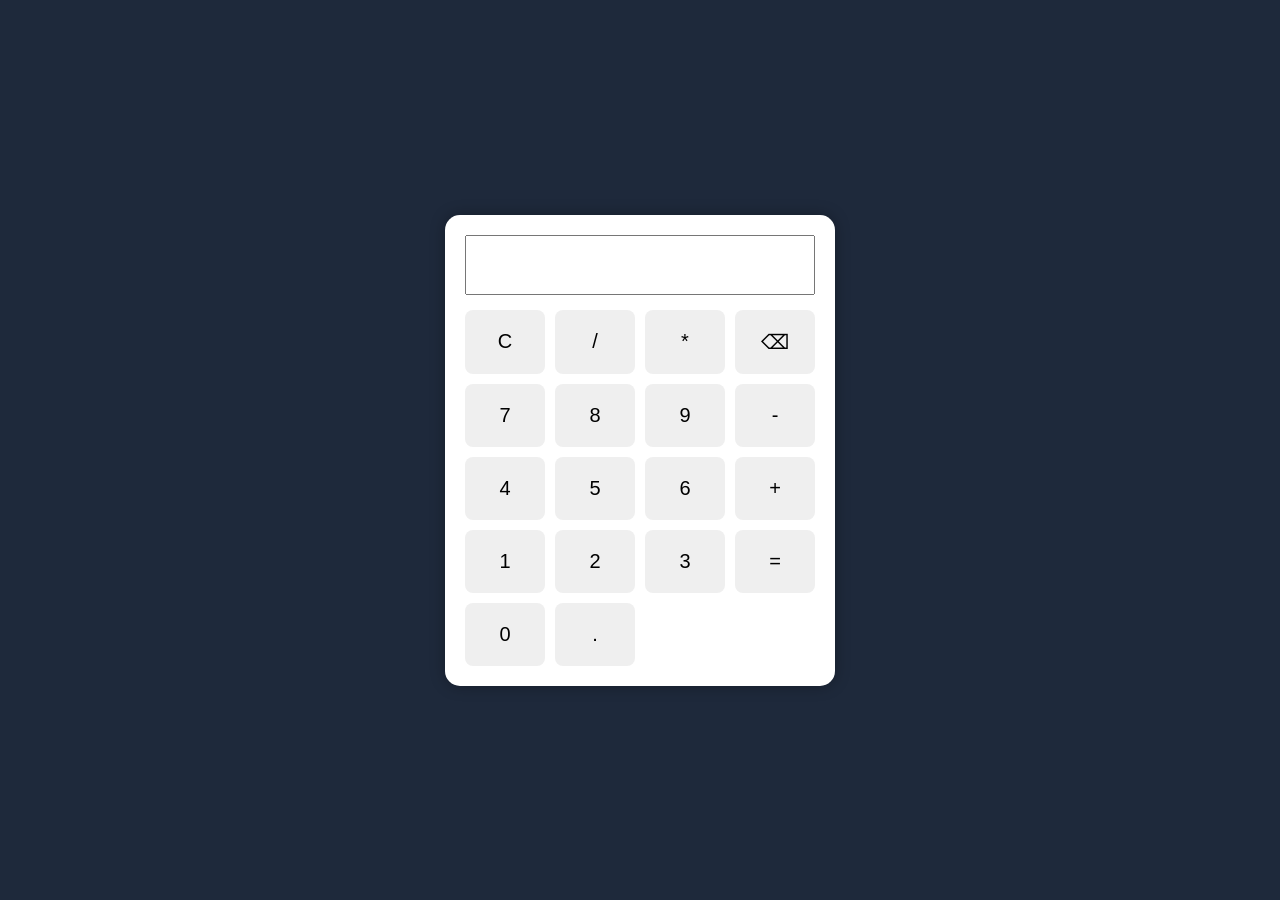
<file: Calculator/index.html>
<!DOCTYPE html>
<html>
<head>
    <title>Calculator</title>
    <link rel="stylesheet" href="style.css">
</head>
<body>

<div class="calculator">

    <input type="text" id="display" readonly>

    <div class="buttons">

        <button onclick="clearDisplay()">C</button>
        <button onclick="appendValue('/')">/</button>
        <button onclick="appendValue('*')">*</button>
        <button onclick="deleteLast()">⌫</button>

        <button onclick="appendValue('7')">7</button>
        <button onclick="appendValue('8')">8</button>
        <button onclick="appendValue('9')">9</button>
        <button onclick="appendValue('-')">-</button>

        <button onclick="appendValue('4')">4</button>
        <button onclick="appendValue('5')">5</button>
        <button onclick="appendValue('6')">6</button>
        <button onclick="appendValue('+')">+</button>

        <button onclick="appendValue('1')">1</button>
        <button onclick="appendValue('2')">2</button>
        <button onclick="appendValue('3')">3</button>
        <button onclick="calculate()">=</button>

        <button onclick="appendValue('0')">0</button>
        <button onclick="appendValue('.')">.</button>

    </div>

</div>

<script src="script.js"></script>

</body>
</html>
</file>
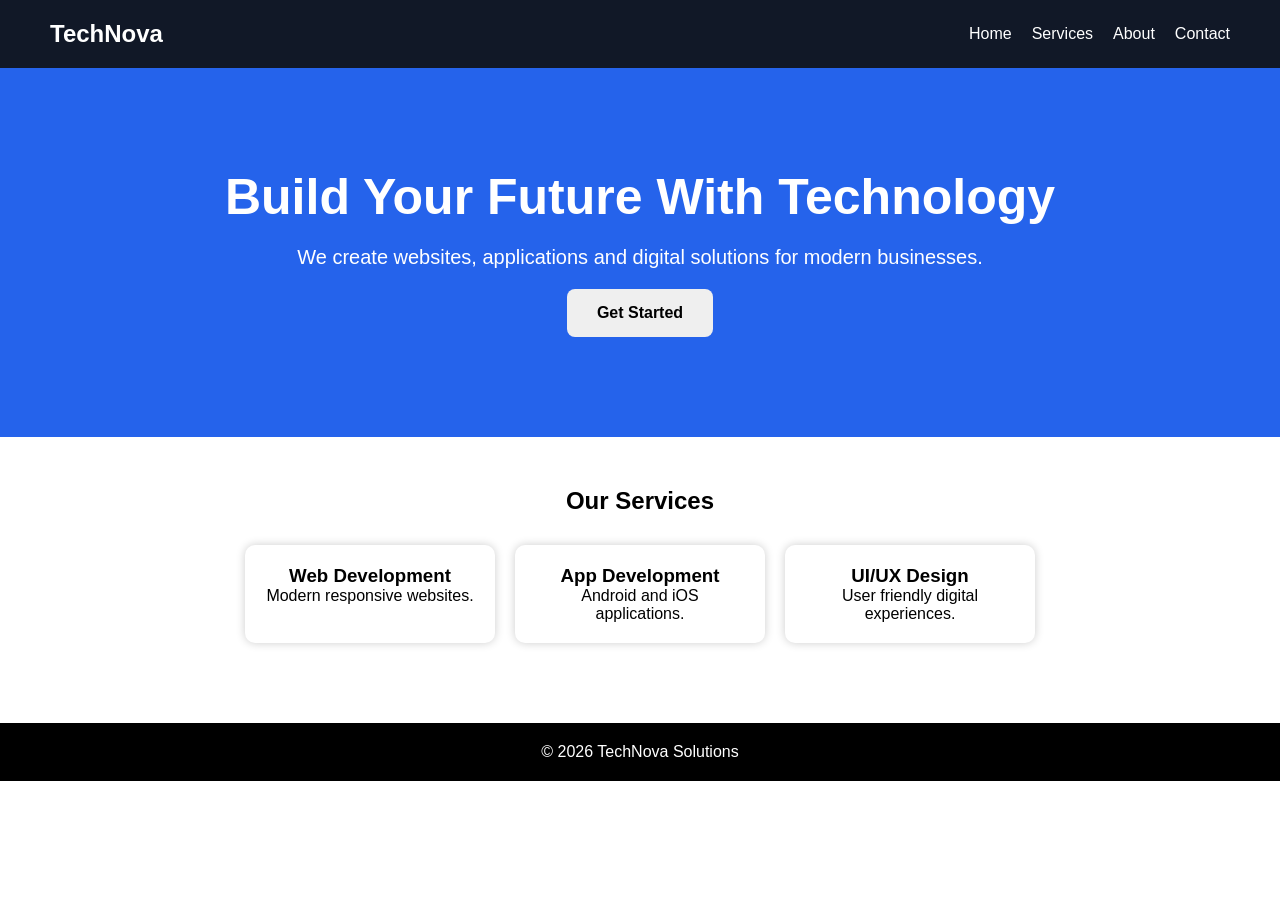
<file: Landing-Page/index.html>
<!DOCTYPE html>
<html lang="en">
<head>
    <meta charset="UTF-8">
    <meta name="viewport" content="width=device-width, initial-scale=1.0">
    <title>TechNova Solutions</title>
    <link rel="stylesheet" href="style.css">
</head>
<body>

<nav>
    <h2>TechNova</h2>

    <ul>
        <li><a href="#">Home</a></li>
        <li><a href="#">Services</a></li>
        <li><a href="#">About</a></li>
        <li><a href="#">Contact</a></li>
    </ul>
</nav>

<section class="hero">

    <h1>Build Your Future With Technology</h1>

    <p>
        We create websites, applications and digital solutions
        for modern businesses.
    </p>

    <button>Get Started</button>

</section>

<section class="services">

    <h2>Our Services</h2>

    <div class="cards">

        <div class="card">
            <h3>Web Development</h3>
            <p>Modern responsive websites.</p>
        </div>

        <div class="card">
            <h3>App Development</h3>
            <p>Android and iOS applications.</p>
        </div>

        <div class="card">
            <h3>UI/UX Design</h3>
            <p>User friendly digital experiences.</p>
        </div>

    </div>

</section>

<footer>
    <p>© 2026 TechNova Solutions</p>
</footer>

</body>
</html>
</file>
<file: Calculator/style.css>
*{
    margin:0;
    padding:0;
    box-sizing:border-box;
}

body{
    display:flex;
    justify-content:center;
    align-items:center;
    height:100vh;
    background:#1e293b;
    font-family:Arial;
}

.calculator{
    background:white;
    padding:20px;
    border-radius:15px;
    box-shadow:0 0 15px rgba(0,0,0,0.3);
}

#display{
    width:100%;
    height:60px;
    margin-bottom:15px;
    font-size:24px;
    text-align:right;
    padding:10px;
}

.buttons{
    display:grid;
    grid-template-columns:repeat(4,80px);
    gap:10px;
}

button{
    padding:20px;
    font-size:20px;
    border:none;
    border-radius:8px;
    cursor:pointer;
}

button:hover{
    background:#2563eb;
    color:white;
}
.calculator{
    transition:0.3s;
}

.calculator:hover{
    transform:scale(1.02);
}

button{
    transition:0.3s;
}
</file>
<file: Landing-Page/style.css>
*{
    margin:0;
    padding:0;
    box-sizing:border-box;
}

body{
    font-family:Arial, sans-serif;
}

nav{
    background:#111827;
    color:white;
    display:flex;
    justify-content:space-between;
    align-items:center;
    padding:20px 50px;
}

nav ul{
    display:flex;
    list-style:none;
    gap:20px;
}

nav a{
    color:white;
    text-decoration:none;
}

.hero{
    text-align:center;
    padding:100px 20px;
    background:#2563eb;
    color:white;
}

.hero h1{
    font-size:50px;
    margin-bottom:20px;
}

.hero p{
    font-size:20px;
    margin-bottom:20px;
}

.hero button{
    padding:15px 30px;
    border:none;
    border-radius:8px;
    cursor:pointer;
    font-weight:bold;
    font-size:16px;
}

.services{
    padding:50px;
    text-align:center;
}

.cards{
    display:flex;
    justify-content:center;
    gap:20px;
    margin-top:30px;
}

.card{
    width:250px;
    padding:20px;
    box-shadow:0 0 10px rgba(0,0,0,0.2);
    border-radius:10px;
}

footer{
    background:black;
    color:white;
    text-align:center;
    padding:20px;
    margin-top:30px;
}
nav a:hover{
    color:#60a5fa;
    transition:0.3s;
}

.hero button:hover{
    background:#111827;
    color:white;
    transition:0.3s;
}

.card:hover{
    transform:translateY(-10px);
    transition:0.3s;
}

body{
    scroll-behavior:smooth;
}
</file>
